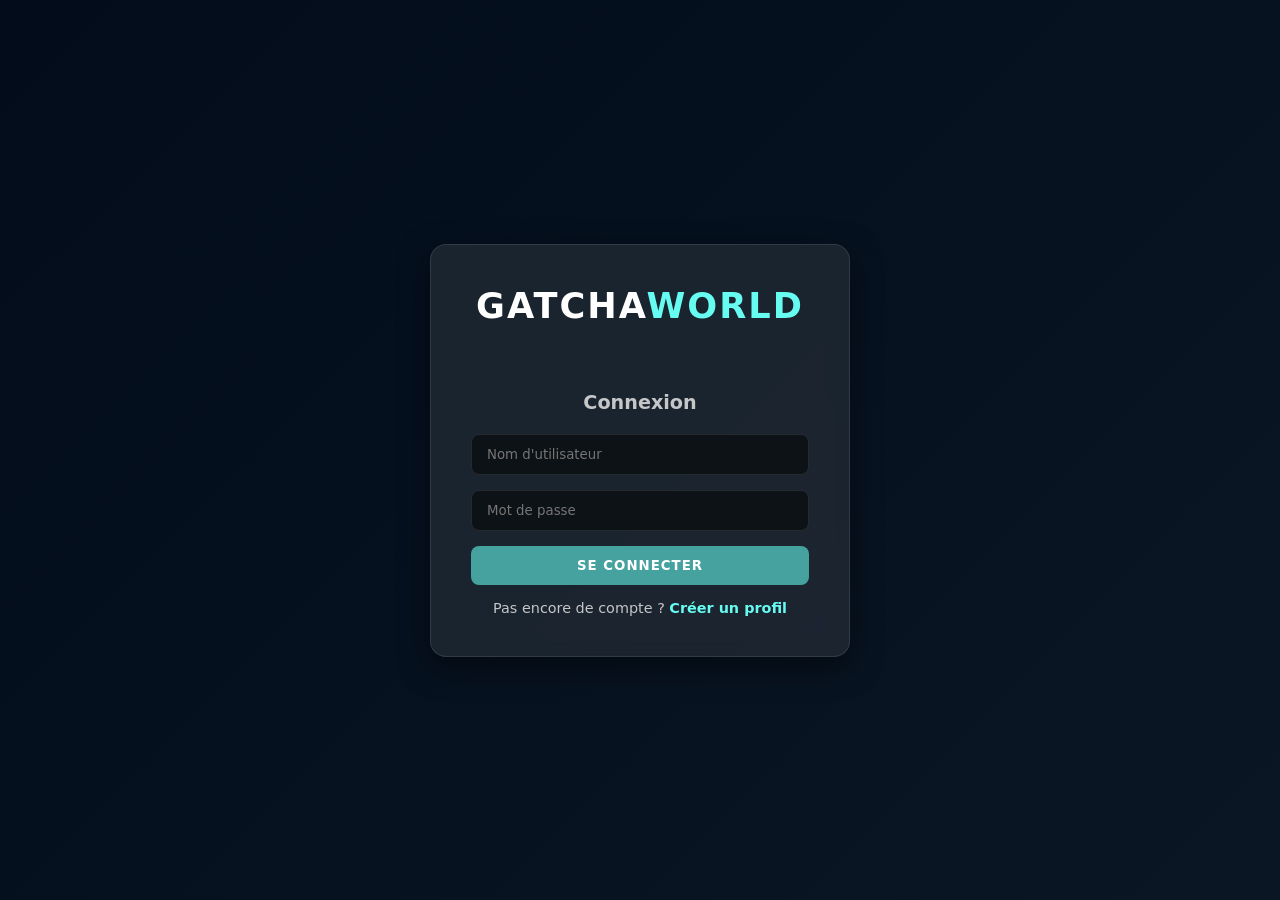
<file: gatcha-front/index.html>
<!DOCTYPE html>
<html lang="fr">
<head>
    <meta charset="UTF-8">
    <meta name="viewport" content="width=device-width, initial-scale=1.0">
    <title>Gatcha - Connexion</title>
    <link rel="stylesheet" href="css/style.css">
</head>
<body class="auth-page">

    <div class="auth-box">
        <h1>Gatcha<span>World</span></h1>
        
        <div id="auth-message" class="msg-box"></div>

        <form id="login-form">
            <h2>Connexion</h2>
            <input type="text" id="login-username" placeholder="Nom d'utilisateur" required>
            <input type="password" id="login-password" placeholder="Mot de passe" required>
            <button type="submit">Se connecter</button>
            <p class="switch-form">Pas encore de compte ? <a href="#" id="show-register">Créer un profil</a></p>
        </form>

        <form id="register-form" style="display: none;">
            <h2>Créer un compte</h2>
            <input type="text" id="reg-username" placeholder="Nom d'utilisateur" required>
            <input type="password" id="reg-password" placeholder="Mot de passe" required>
            <input type="password" id="reg-confirm" placeholder="Confirmer le mot de passe" required>
            <button type="submit">S'inscrire</button>
            <p class="switch-form">Déjà un compte ? <a href="#" id="show-login">Retour à la connexion</a></p>
        </form>
    </div>

    <script src="js/auth.js"></script>
</body>
</html>
</file>
<file: gatcha-front/css/style.css>
/* --- RESET ET VARIABLES --- */
* { box-sizing: border-box; margin: 0; padding: 0; font-family: 'Segoe UI', system-ui, sans-serif; }
:root { --bg-color: #0b0c10; --panel-bg: rgba(31, 40, 51, 0.7); --primary: #66fcf1; --primary-dark: #45a29e; --text-main: #c5c6c7; --white: #ffffff; --danger: #ff4757; --glass-border: rgba(255, 255, 255, 0.1); --gold: #f1c40f; }

@keyframes bgShift { 0% { background-position: 0% 50%; } 50% { background-position: 100% 50%; } 100% { background-position: 0% 50%; } }
@keyframes neonPulse { 0%, 100% { text-shadow: 0 0 5px var(--primary), 0 0 10px var(--primary); } 50% { text-shadow: 0 0 2px var(--primary), 0 0 4px var(--primary); } }

body { background: linear-gradient(-45deg, #0b0c10, #1f2833, #0d1a26, #020c1b); background-size: 400% 400%; animation: bgShift 15s ease infinite; color: var(--text-main); min-height: 100vh; position: relative; }

/* ========================================= */
/* 1. PAGE DE CONNEXION (Correction du bug)  */
/* ========================================= */
.auth-page { display: flex; justify-content: center; align-items: center; min-height: 100vh; }
.auth-box { 
    background: rgba(31, 40, 51, 0.85); 
    padding: 40px; 
    border-radius: 16px; 
    border: 1px solid var(--glass-border); 
    width: 100%; 
    max-width: 420px; 
    text-align: center; 
    box-shadow: 0 10px 30px rgba(0,0,0,0.5); 
    backdrop-filter: blur(10px); 
}
.auth-box h1 { margin-bottom: 30px; color: var(--white); font-size: 2.2rem; text-transform: uppercase; letter-spacing: 2px;}
.auth-box h1 span { color: var(--primary); animation: neonPulse 2s infinite; }
.auth-box h2 { margin-bottom: 20px; font-size: 1.2rem; color: var(--text-main); }
.msg-box { min-height: 20px; margin-bottom: 15px; font-size: 0.95rem; font-weight: bold; }
.msg-error { color: #ff4757; }
.msg-success { color: #2ecc71; }
.switch-form { margin-top: 15px; font-size: 0.9rem; }
.switch-form a { color: var(--primary); text-decoration: none; font-weight: bold;}

/* ========================================= */
/* 2. TABLEAU DE BORD (LAYOUT COMMUN)        */
/* ========================================= */
.container { max-width: 1100px; margin: 0 auto; padding: 20px; position: relative; z-index: 10; }
.topbar { display: grid; grid-template-columns: 1fr auto 1fr; align-items: center; padding: 15px 25px; background: var(--panel-bg); border-radius: 12px; margin-bottom: 30px; border: 1px solid var(--glass-border); backdrop-filter: blur(10px); }
.logo { justify-self: start; font-size: 1.5rem; font-weight: bold; color: var(--white); text-transform: uppercase; letter-spacing: 2px;}
.logo span { color: var(--primary); animation: neonPulse 2s infinite; }
.welcome-msg { justify-self: center; font-size: 1.2rem; }
.welcome-msg strong { color: var(--primary); font-size: 1.3rem; letter-spacing: 1px;}
#btn-logout { justify-self: end; }

/* Boutons & Inputs */
input { width: 100%; padding: 12px 15px; border: 1px solid var(--glass-border); border-radius: 8px; background: rgba(0,0,0,0.5); color: var(--white); outline: none; transition: 0.3s; margin-bottom: 15px;}
input:focus { border-color: var(--primary); box-shadow: 0 0 8px rgba(102, 252, 241, 0.3); }
button { padding: 12px 20px; background: var(--primary-dark); color: var(--white); border: none; border-radius: 8px; cursor: pointer; font-weight: bold; text-transform: uppercase; letter-spacing: 1px; transition: all 0.3s ease; width: 100%;}
button:hover { background: var(--primary); color: #000; box-shadow: 0 0 15px var(--primary); transform: translateY(-2px); }
.danger-btn { background: rgba(255, 71, 87, 0.1); color: var(--danger); border: 1px solid var(--danger); }
.danger-btn:hover { background: var(--danger); color: var(--white); box-shadow: 0 0 15px var(--danger); }
.danger-btn.outline { background: transparent; width: auto; }

/* Panneaux */
.panel { background: var(--panel-bg); padding: 30px; border-radius: 16px; border: 1px solid var(--glass-border); backdrop-filter: blur(10px); }
.panel-header h3 { font-size: 1.5rem; color: var(--white); margin-bottom: 25px; border-bottom: 2px solid var(--glass-border); padding-bottom: 15px; text-transform: uppercase; letter-spacing: 2px;}
.character-forms { display: flex; flex-wrap: wrap; gap: 20px; margin-bottom: 40px; }
.form-group { display: flex; flex: 1; min-width: 300px; gap: 10px; background: rgba(0,0,0,0.3); padding: 15px; border-radius: 12px; border: 1px solid rgba(255,255,255,0.05);}
.form-group input { margin-bottom: 0; }
.form-group button { width: auto; }

/* Grille des personnages */
.characters-grid { display: grid; grid-template-columns: repeat(auto-fill, minmax(260px, 1fr)); gap: 20px; }
.char-card { background: linear-gradient(145deg, rgba(31, 40, 51, 0.9), rgba(11, 12, 16, 0.9)); padding: 25px 20px; border-radius: 16px; text-align: center; border: 1px solid var(--glass-border); position: relative; overflow: hidden; transition: 0.3s; }
.char-card::before { content: ''; position: absolute; top: 0; left: 0; width: 100%; height: 4px; background: var(--primary); opacity: 0.5; transition: 0.3s; }
.char-card:hover { transform: translateY(-5px); border-color: var(--primary); box-shadow: 0 10px 20px rgba(0,0,0,0.5); }
.char-card:hover::before { opacity: 1; box-shadow: 0 0 15px var(--primary); }
.char-card h4 { color: var(--white); font-size: 1.5rem; margin-bottom: 5px; letter-spacing: 1px; }
.char-level { color: var(--primary); font-size: 0.9rem; font-weight: bold; text-transform: uppercase; letter-spacing: 2px; margin-bottom: 20px; }
.card-actions { display: flex; flex-direction: column; gap: 10px; }
.card-btn { background: rgba(255,255,255,0.05); border: 1px solid var(--glass-border); padding: 10px; font-size: 0.85rem; }
.card-btn:hover { background: rgba(102, 252, 241, 0.1); border-color: var(--primary); color: var(--primary); box-shadow: inset 0 0 10px rgba(102, 252, 241, 0.2); transform: none; }

/* Bouton Gacha (Tableau de bord) */
.summon-btn { font-size: 1rem; padding: 12px; transition: 0.3s; }
.summon-btn.cooldown { filter: grayscale(1); opacity: 0.5; pointer-events: none; background: #333; border-color: #555; }
.summon-btn.ready { 
    background: linear-gradient(45deg, #f39c12, #f1c40f); 
    color: #000; 
    border-color: #f1c40f; 
    box-shadow: 0 0 15px rgba(241, 196, 15, 0.6);
    animation: pulseGoldBtn 1.5s infinite;
    cursor: pointer;
}
.summon-btn.ready:hover { transform: scale(1.05); box-shadow: 0 0 25px rgba(241, 196, 15, 1); }
@keyframes pulseGoldBtn { 0%, 100% { box-shadow: 0 0 10px rgba(241, 196, 15, 0.5); } 50% { box-shadow: 0 0 25px rgba(241, 196, 15, 1); } }

/* ========================================= */
/* 3. FENÊTRES MODALES (POP-UPS)             */
/* ========================================= */
.modal-overlay { position: fixed; top: 0; left: 0; width: 100%; height: 100%; background: rgba(0,0,0,0.85); backdrop-filter: blur(8px); display: flex; justify-content: center; align-items: center; z-index: 10000; opacity: 1; transition: 0.3s; }
.modal-overlay.hidden { opacity: 0; pointer-events: none; }
.modal-box.glass { background: linear-gradient(135deg, rgba(31,40,51,0.95), rgba(11,12,16,0.95)); border: 1px solid var(--primary-dark); box-shadow: 0 0 30px rgba(102, 252, 241, 0.2); padding: 30px; border-radius: 20px; width: 90%; max-width: 500px; position: relative; transform: scale(1); transition: 0.3s cubic-bezier(0.175, 0.885, 0.32, 1.275); }
.modal-overlay.hidden .modal-box.glass { transform: scale(0.8); }
.close-btn { position: absolute; top: 15px; right: 15px; background: transparent; color: var(--text-main); border: none; font-size: 1.2rem; padding: 5px; line-height: 1; width: auto; }
.close-btn:hover { color: var(--danger); transform: scale(1.2); box-shadow: none; background: transparent;}
.modal-title { color: var(--white); font-size: 1.8rem; margin-bottom: 20px; text-align: center; border-bottom: 1px solid var(--glass-border); padding-bottom: 15px; text-transform: uppercase; letter-spacing: 2px;}
.modal-title span { color: var(--primary); animation: neonPulse 2s infinite;}
.text-center { text-align: center; }

/* Jauges et Liste Monstres */
.xp-section { margin: 25px 0; background: rgba(0,0,0,0.5); padding: 15px; border-radius: 12px; border: 1px solid rgba(255,255,255,0.05);}
.xp-text { display: flex; justify-content: space-between; font-size: 0.9rem; margin-bottom: 8px; color: var(--white); }
.xp-bar-bg { width: 100%; height: 10px; background: #000; border-radius: 5px; overflow: hidden; position: relative; border: 1px solid #222;}
.xp-bar-fill { height: 100%; background: linear-gradient(90deg, var(--primary-dark), var(--primary)); border-radius: 5px; transition: width 1s cubic-bezier(0.25, 0.8, 0.25, 1); box-shadow: 0 0 10px var(--primary); }
.monster-list { display: flex; flex-wrap: wrap; gap: 10px; justify-content: center; max-height: 300px; overflow-y: auto; padding: 10px 5px; }
.monster-badge { background: rgba(102,252,241,0.05); border: 1px solid var(--primary-dark); color: var(--primary); padding: 8px 15px; border-radius: 20px; font-size: 0.9rem; font-weight: bold; text-transform: capitalize; box-shadow: inset 0 0 5px rgba(102, 252, 241, 0.2);}
.empty-msg { text-align: center; color: rgba(255,255,255,0.5); font-style: italic; width: 100%; margin-top: 10px; }

/* Révélation Monstre */
#monster-reveal-area { width: 100%; max-width: 400px; margin: 0 auto; position: relative; }
.monster-card.glass { background: linear-gradient(135deg, rgba(31,40,51,0.9), rgba(11,12,16,0.9)); border: 2px solid var(--gold); box-shadow: 0 0 50px rgba(241, 196, 15, 0.3); padding: 30px; border-radius: 20px; animation: cardAppear 0.5s cubic-bezier(0.175, 0.885, 0.32, 1.275) forwards; }
.monster-image-container { width: 100%; height: 250px; border-radius: 12px; overflow: hidden; margin-bottom: 25px; border: 1px solid rgba(255,255,255,0.1); background: #000;}
.monster-image-container img { width: 100%; height: 100%; object-fit: cover; }
.result-header { color: var(--gold); font-size: 0.9rem; letter-spacing: 3px; text-transform: uppercase; margin-bottom: 15px; font-weight: bold;}
/* --- CORRECTION : TEXTE RESPONSIVE POUR LES NOMS LONGS --- */
.epic-text { 
    font-size: clamp(1.2rem, 6vw, 2rem); /* S'adapte à la taille de l'écran */
    word-wrap: break-word; /* Force le retour à la ligne */
    overflow-wrap: break-word;
    line-height: 1.2;
    padding: 0 10px;
    color: var(--white); 
    text-transform: uppercase; 
    letter-spacing: 2px; 
    text-shadow: 0 0 10px var(--gold), 0 0 20px var(--gold), 0 0 30px var(--gold); 
    animation: neonGold 1.5s infinite; 
    margin-bottom: 30px; 
}
/* --- NOUVEAU DESIGN : INVENTAIRE DES MONSTRES (VRAIES STATS) --- */
.monster-inventory {
    display: grid;
    grid-template-columns: repeat(auto-fill, minmax(150px, 1fr));
    gap: 15px;
    max-height: 450px;
    overflow-y: auto;
    padding: 10px;
}
.monster-item {
    background: linear-gradient(135deg, rgba(0,0,0,0.6), rgba(31,40,51,0.8));
    border: 1px solid var(--glass-border);
    border-radius: 12px;
    padding: 15px 10px;
    text-align: center;
    position: relative;
    transition: 0.3s;
    box-shadow: 0 4px 10px rgba(0,0,0,0.5);
}
.monster-item:hover {
    border-color: var(--primary);
    transform: translateY(-3px);
    box-shadow: 0 8px 15px rgba(102, 252, 241, 0.2);
}

/* Bouton Supprimer */
.delete-monster-btn {
    position: absolute;
    top: 5px;
    right: 5px;
    width: 24px;
    height: 24px;
    background: rgba(255, 71, 87, 0.2);
    color: var(--danger);
    border: 1px solid var(--danger);
    border-radius: 50%;
    font-size: 0.7rem;
    cursor: pointer;
    display: flex;
    justify-content: center;
    align-items: center;
    transition: 0.2s;
    padding: 0;
    z-index: 10;
}
.delete-monster-btn:hover { background: var(--danger); color: var(--white); transform: scale(1.1); }

/* Badges Niveau et Élément */
.monster-level-badge {
    position: absolute;
    top: 8px;
    left: 8px;
    background: var(--gold);
    color: #000;
    font-size: 0.7rem;
    font-weight: bold;
    padding: 2px 6px;
    border-radius: 4px;
}
.monster-element-badge {
    position: absolute;
    top: 8px;
    right: 35px; /* Juste à côté de la croix */
    background: rgba(0,0,0,0.8);
    font-size: 0.8rem;
    padding: 2px 5px;
    border-radius: 4px;
    border: 1px solid rgba(255,255,255,0.2);
}

/* Image et Nom */
.monster-item img {
    width: 80px;
    height: 80px;
    object-fit: contain;
    margin: 15px 0 10px 0;
    filter: drop-shadow(0 4px 6px rgba(0,0,0,0.6));
}
.monster-name-mini {
    display: block;
    font-size: 0.8rem;
    color: var(--white);
    word-wrap: break-word;
    font-weight: bold;
    margin-bottom: 10px;
    min-height: 30px;
}

/* Vraies Statistiques */
.monster-stats {
    display: grid;
    grid-template-columns: 1fr 1fr;
    gap: 5px;
    font-size: 0.75rem;
    background: rgba(0,0,0,0.4);
    padding: 8px;
    border-radius: 6px;
    border: 1px solid rgba(255,255,255,0.05);
}
.stat-hp { grid-column: span 2; color: #2ecc71; font-weight: bold; border-bottom: 1px solid rgba(255,255,255,0.1); padding-bottom: 4px; margin-bottom: 2px;}
.stat-atk { color: #e74c3c; }
.stat-def { color: #3498db; }
.stat-vit { color: #f1c40f; grid-column: span 2; border-top: 1px solid rgba(255,255,255,0.1); padding-top: 4px; margin-top: 2px;}
@keyframes cardAppear { from { opacity: 0; transform: scale(0.8) translateY(20px); } to { opacity: 1; transform: scale(1) translateY(0); } }
@keyframes neonGold { 0%, 100% { text-shadow: 0 0 10px var(--gold), 0 0 20px var(--gold); } 50% { text-shadow: 0 0 5px var(--gold), 0 0 10px var(--gold); } }
.flash-overlay { position: fixed; top: 0; left: 0; width: 100%; height: 100%; background: #ffffff; z-index: 99999; pointer-events: none; opacity: 0; }
.flash-anim { animation: flashScreen 1.5s ease-out forwards; }
@keyframes flashScreen { 0% { opacity: 1; } 100% { opacity: 0; } }

.profile-grid {
    display: grid;
    grid-template-columns: 1fr 1fr;
    gap: 20px;
    background: rgba(255, 255, 255, 0.05);
    padding: 15px;
    border-radius: 10px;
    border: 1px solid rgba(255, 255, 255, 0.1);
    margin-top: 15px;
}

.profile-info-block p, .profile-stats-block p {
    margin: 8px 0;
    font-size: 0.95rem;
    color: #ecf0f1;
}

.profile-info-block strong, .profile-stats-block strong {
    color: var(--primary);
}


/* Conteneur principal */
.dashboard-container {
    display: flex;
    min-height: 100vh;
    background-color: #121212;
    color: white;
    font-family: 'Segoe UI', Tahoma, Geneva, Verdana, sans-serif;
}

/* Sidebar élargie */
.history-sidebar {
    width: 400px; /* Élargi pour faire tenir les noms complets */
    background: linear-gradient(180deg, #1e1e1e 0%, #121212 100%);
    border-right: 2px solid #333;
    padding: 20px;
    display: flex;
    flex-direction: column;
    box-shadow: 4px 0 15px rgba(0,0,0,0.5);
}

.sidebar-header h3 {
    margin-top: 0;
    color: #ffd700;
    text-transform: uppercase;
    font-size: 1.2rem;
    border-bottom: 1px solid #444;
    padding-bottom: 10px;
    text-align: center;
}

/* Zone principale à droite */
.main-dashboard {
    flex: 1;
    padding: 30px;
}

/* Style du menu déroulant */
.custom-select {
    width: 100%;
    padding: 10px;
    background-color: #2c2c2c;
    color: white;
    border: 1px solid #444;
    border-radius: 5px;
    cursor: pointer;
    margin-bottom: 20px;
}

.custom-select:hover {
    border-color: #ffd700;
}

/* Zone des logs (Le Terminal) */
.log-terminal {
    background: #000;
    color: #00ff00; /* Vert Matrix/Terminal */
    padding: 15px;
    border-radius: 4px;
    font-size: 0.85rem;
    font-family: 'Courier New', Courier, monospace;
    max-height: 500px;
    overflow-y: auto;
    border: 1px solid #333;
    line-height: 1.4;
}

.log-terminal p {
    margin: 8px 0;
    border-bottom: 1px solid #1a1a1a;
}

/* Header du résultat dans la sidebar */
#battleResultHeader {
    font-size: 0.9rem;
    color: #00d4ff;
    margin-bottom: 10px;
}

/* Sidebar élargie */
.history-sidebar {
    width: 450px; /* Plus large comme demandé */
    background: linear-gradient(180deg, #1e1e1e 0%, #121212 100%);
    border-right: 2px solid #333;
    padding: 20px;
    display: flex;
    flex-direction: column;
    box-shadow: 4px 0 15px rgba(0,0,0,0.5);
}

/* Liste des combats (remplace le select) */
.battle-list-container {
    display: flex;
    flex-direction: column;
    gap: 12px;
    overflow-y: auto;
    max-height: calc(100vh - 150px);
    padding-right: 5px;
}

.battle-card {
    background: #2a2a2a;
    border-left: 4px solid var(--primary);
    padding: 12px;
    border-radius: 8px;
    cursor: pointer;
    transition: all 0.2s ease;
}

.battle-card:hover {
    transform: translateX(5px);
    background: #333;
    border-left-color: #ffd700;
}

/* Zone de Replay façon Chat */
.chat-container {
    display: flex;
    flex-direction: column;
    background: #0a0a0a;
    border: 1px solid #222;
    border-radius: 10px;
    padding: 15px;
    height: 350px;
    overflow-y: auto;
    gap: 10px;
}

/* Bulles de messages */
.chat-bubble {
    padding: 10px 14px;
    border-radius: 15px;
    max-width: 85%;
    font-size: 0.85rem;
    line-height: 1.4;
    animation: popIn 0.3s ease-out forwards;
    box-shadow: 0 2px 5px rgba(0,0,0,0.3);
}

/* Bulle Attaquant Gauche (Bleu) */
.chat-left {
    background: #1e3a8a;
    color: #e0e7ff;
    align-self: flex-start;
    border-bottom-left-radius: 2px;
}

/* Bulle Attaquant Droite (Rouge) */
.chat-right {
    background: #7f1d1d;
    color: #fee2e2;
    align-self: flex-end;
    border-bottom-right-radius: 2px;
}

/* Typographie spécifique pour les joueurs */
.player-name-tag {
    font-family: 'Georgia', serif; /* Police différente (Serif) */
    font-style: italic;
    color: #aaaaaa;
    font-size: 0.75rem;
    margin-top: 3px;
    letter-spacing: 0.5px;
}

@keyframes popIn {
    from { opacity: 0; transform: translateY(10px) scale(0.95); }
    to { opacity: 1; transform: translateY(0) scale(1); }
}

.battle-arena {
    display: flex;
    justify-content: space-around;
    align-items: center;
    padding: 20px;
    background: rgba(0, 0, 0, 0.5);
    border-radius: 15px;
    margin-bottom: 20px;
}

.fighter {
    display: flex;
    flex-direction: column;
    align-items: center;
    width: 40%;
    transition: transform 0.2s;
}

.monster-img {
    height: 120px;
    object-fit: contain;
    margin: 10px 0;
    filter: drop-shadow(0 0 8px rgba(255, 255, 255, 0.3));
}

.hp-container {
    width: 100%;
    background: #333;
    height: 20px;
    border-radius: 10px;
    position: relative;
    overflow: hidden;
    border: 2px solid #111;
}

.hp-bar {
    height: 100%;
    background: linear-gradient(90deg, #ff4d4d, #ff8080);
    transition: width 0.4s ease-out;
}

.hp-text {
    position: absolute;
    width: 100%;
    text-align: center;
    font-size: 0.75rem;
    font-weight: bold;
    color: white;
    line-height: 18px;
    text-shadow: 1px 1px 2px black;
}

.fighter-info {
    text-align: center;
    font-size: 0.9rem;
}

.owner-name {
    display: block;
    font-size: 0.7rem;
    color: #aaa;
}

.vs-badge {
    font-size: 2rem;
    font-weight: bold;
    font-style: italic;
    color: var(--primary);
    text-shadow: 0 0 10px var(--primary);
}

/* Animation de dégâts */
.shake {
    animation: shakeAnim 0.4s;
}

@keyframes shakeAnim {
    0% { transform: translateX(0); }
    25% { transform: translateX(-10px); }
    50% { transform: translateX(10px); }
    75% { transform: translateX(-10px); }
    100% { transform: translateX(0); }
}

/* --- POPUP DE VICTOIRE --- */
.victory-popup {
    text-align: center;
    animation: victoryAppear 0.6s cubic-bezier(0.175, 0.885, 0.32, 1.275);
}

@keyframes victoryAppear {
    from { transform: scale(0.5) rotate(-5deg); opacity: 0; }
    to { transform: scale(1) rotate(0); opacity: 1; }
}

.victory-title {
    font-size: 2.5rem;
    color: var(--gold);
    text-shadow: 0 0 20px rgba(241, 196, 15, 0.6);
    margin-bottom: 20px;
    font-weight: 900;
    font-style: italic;
}

.gain-grid {
    display: grid;
    grid-template-columns: 1fr 1fr;
    gap: 15px;
    margin-top: 20px;
}

.gain-card {
    background: rgba(0, 0, 0, 0.4);
    padding: 15px;
    border-radius: 12px;
    border: 1px solid var(--glass-border);
}

.gain-card h5 { color: var(--primary); margin-bottom: 10px; text-transform: uppercase; }

.stat-up {
    color: #2ecc71;
    font-weight: bold;
    font-size: 0.9rem;
    display: block;
    margin: 4px 0;
    animation: fadeInRight 0.5s ease-out forwards;
}

.level-up-badge {
    background: var(--gold);
    color: #000;
    padding: 2px 8px;
    border-radius: 4px;
    font-weight: bold;
    font-size: 0.8rem;
    margin-left: 10px;
    animation: pulseGoldBtn 1s infinite;
}

@keyframes fadeInRight {
    from { opacity: 0; transform: translateX(-10px); }
    to { opacity: 1; transform: translateX(0); }
}

/* --- STYLE DE LA NOUVELLE ARÈNE --- */
.arena-selection-container {
    display: flex;
    gap: 20px;
    align-items: stretch;
    margin-bottom: 20px;
    background: rgba(0, 0, 0, 0.4);
    padding: 20px;
    border-radius: 12px;
}
.arena-column {
    flex: 1;
    background: rgba(255, 255, 255, 0.05);
    border-radius: 10px;
    padding: 15px;
}
.arena-vs-divider {
    display: flex;
    align-items: center;
    font-size: 2rem;
    font-weight: bold;
    font-style: italic;
    color: #fff;
    text-shadow: 0 0 10px #ff4d4d;
}
.monster-select-list {
    display: flex;
    flex-direction: column;
    gap: 10px;
    max-height: 250px;
    overflow-y: auto;
    padding-right: 5px;
}
/* Style des cartes de sélection */
.monster-select-card {
    display: flex;
    align-items: center;
    gap: 15px;
    background: #1a1a1a;
    padding: 10px;
    border-radius: 8px;
    cursor: pointer;
    border: 2px solid transparent;
    transition: 0.2s;
}
.monster-select-card:hover {
    background: #2a2a2a;
    transform: translateX(5px);
}
.monster-select-card.selected-1 {
    border-color: var(--primary);
    background: rgba(0, 212, 255, 0.15);
}
.monster-select-card.selected-2 {
    border-color: var(--danger);
    background: rgba(231, 76, 60, 0.15);
}
.monster-select-card.disabled {
    opacity: 0.3;
    cursor: not-allowed;
    filter: grayscale(1);
    transform: none;
}
.monster-select-card img { width: 45px; height: 45px; object-fit: contain; }
.monster-select-info { display: flex; flex-direction: column; }
.monster-select-name { font-weight: bold; color: #fff; font-size: 0.9rem; }
.monster-select-owner { font-size: 0.75rem; color: #ffd700; margin-top: 2px; }
</file>
